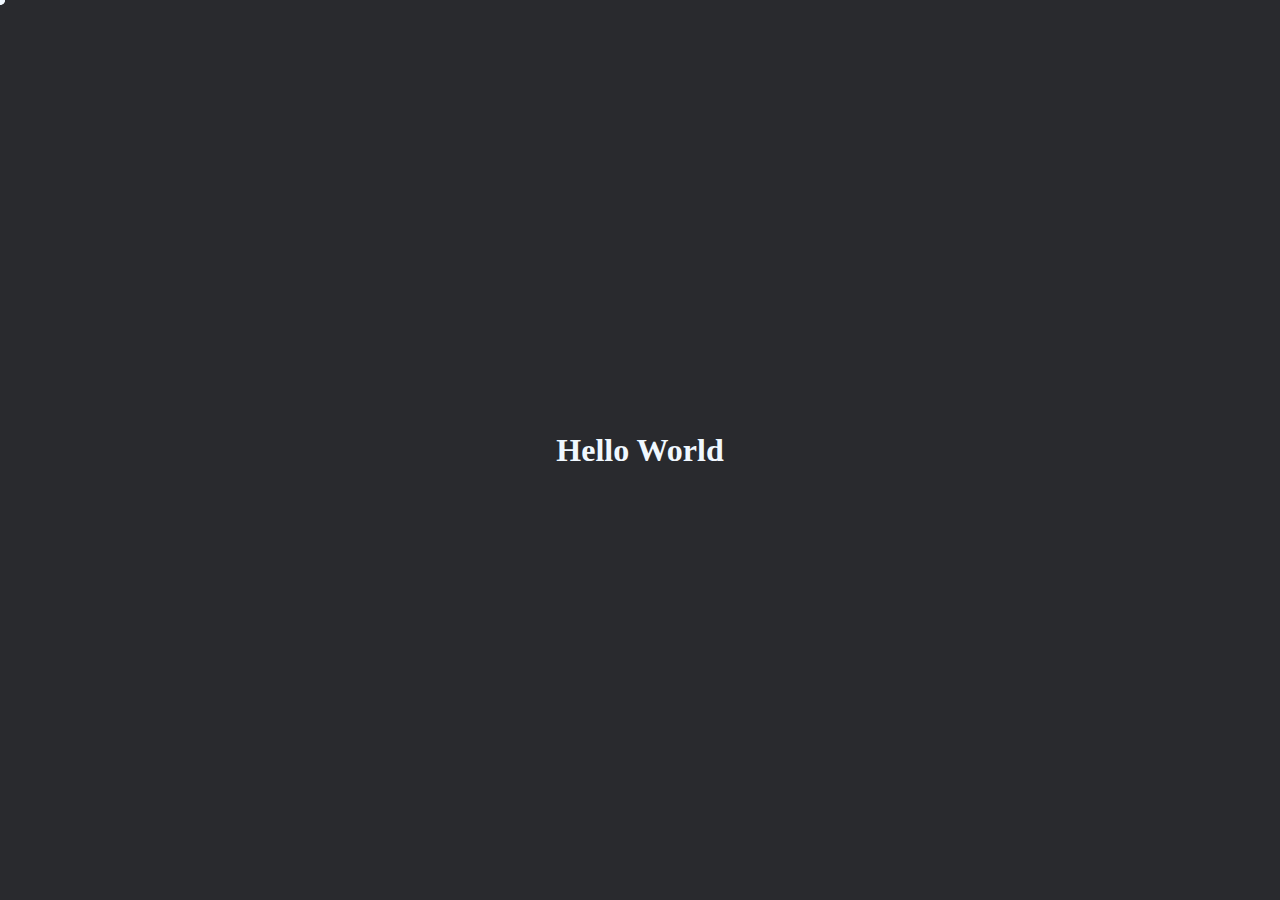
<file: custom cursor/index.html>
<!DOCTYPE html>
<html lang="en">
  <head>
    <meta charset="UTF-8" />
    <meta name="viewport" content="width=device-width, initial-scale=1.0" />
    <title>Custom Cursor</title>
    <link rel="stylesheet" href="./style.css" />
  </head>
  <body>
    <section class="container">
      <h1>Hello World</h1>
    </section>

    <div class="cursor"></div>
    <script src="./index.js"></script>
  </body>
</html>
</file>
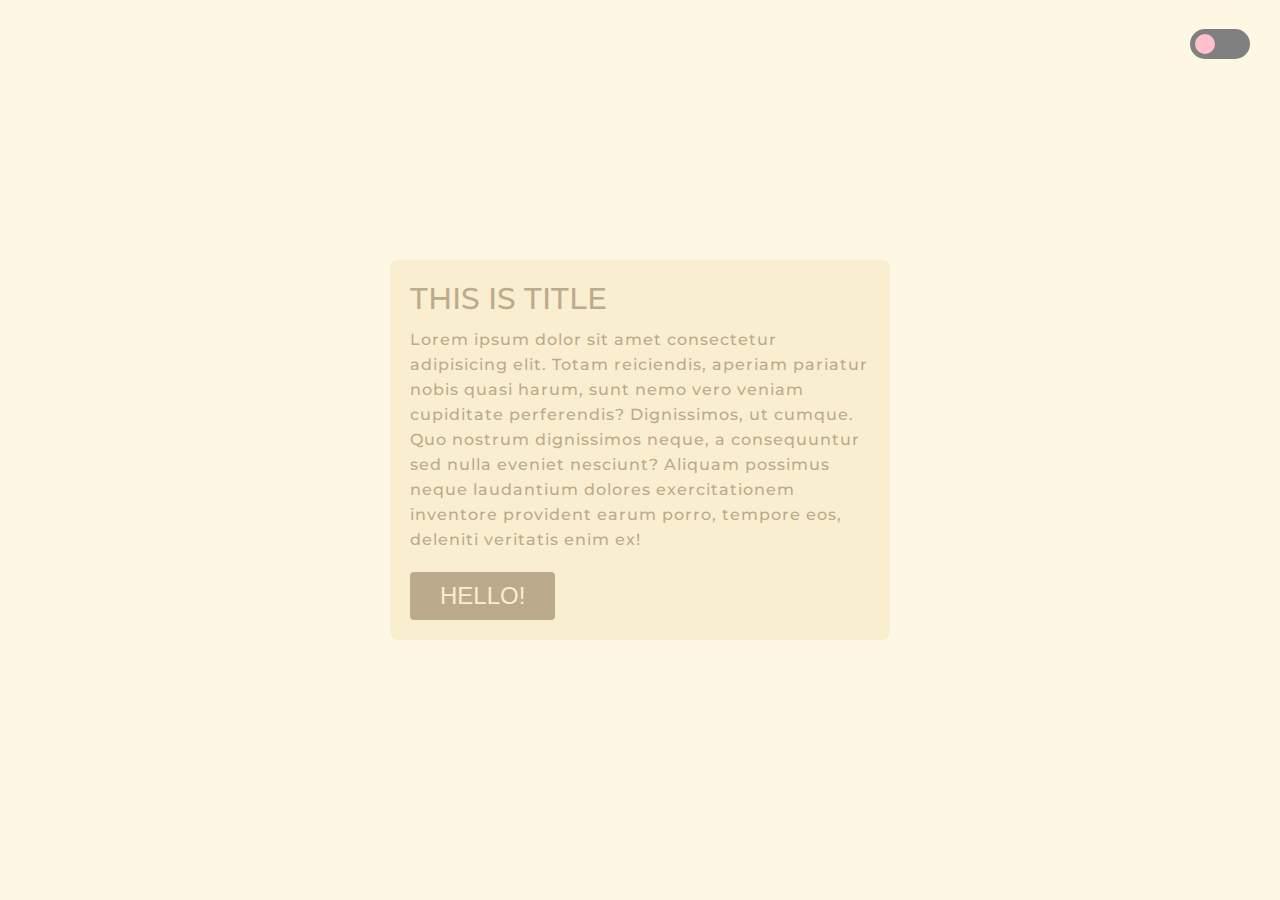
<file: dark mode layout/index.html>
<!DOCTYPE html>
<html lang="en">
  <head>
    <meta charset="UTF-8" />
    <meta name="viewport" content="width=device-width, initial-scale=1.0" />
    <title>Dark Theme Switcher</title>
    <link rel="preconnect" href="https://fonts.googleapis.com" />
    <link rel="preconnect" href="https://fonts.gstatic.com" crossorigin />
    <link
      href="https://fonts.googleapis.com/css2?family=Montserrat:ital,wght@0,100..900;1,100..900&display=swap"
      rel="stylesheet"
    />
    <link rel="stylesheet" href="./style.css" />
  </head>
  <body data-theme="light">
    <section>
      <div class="container">
        <h1>This is title</h1>
        <p>
          Lorem ipsum dolor sit amet consectetur adipisicing elit. Totam
          reiciendis, aperiam pariatur nobis quasi harum, sunt nemo vero veniam
          cupiditate perferendis? Dignissimos, ut cumque. Quo nostrum
          dignissimos neque, a consequuntur sed nulla eveniet nesciunt? Aliquam
          possimus neque laudantium dolores exercitationem inventore provident
          earum porro, tempore eos, deleniti veritatis enim ex!
        </p>
        <button>Hello!</button>
      </div>
    </section>

    <div class="theme-switcher">
      <input type="checkbox" id="switcher" />
      <label for="switcher">Switch</label>
    </div>
    <script src="./main.js"></script>
  </body>
</html>
</file>
<file: custom cursor/style.css>
* {
  padding: 0;
  margin: 0;
  box-sizing: border-box;
  cursor: none;
}
body {
  overflow-x: hidden;
}
section {
  min-height: 100vh;
  background-color: rgb(41, 42, 46);
  width: 100%;
  display: flex;
  align-items: center;
  justify-content: center;
  color: aliceblue;
}
.cursor {
  position: absolute;
  left: 0;
  top: 0;
  /* border: 1.5px solid white; */
  width: 30px;
  height: 30px;
  border-radius: 50px;
  transform: translate(-50%, -50%);
  pointer-events: none;
}
.cursor::after,
.cursor::before {
  content: "";
  position: absolute;
  width: 10px;
  height: 10px;
  left: 50%;
  top: 50%;
  transform: translate(-50%, -50%);
  background-color: aliceblue;
  border-radius: 50px;
}
.cursor::before {
  background-color: rgb(255, 255, 255);
  /* transform: translate(-50%, -50%) scale(3); */
}
.cursor.click::before {
  animation: click 0.5s ease-in-out forwards;
}

@keyframes click {
  0% {
    opacity: 1;
    transform: translate(-50%, -50%) scale(1);
  }
  100% {
    opacity: 0;
    transform: translate(-50%, -50%) scale(5);
  }
}
</file>
<file: dark mode layout/style.css>
* {
  padding: 0;
  margin: 0;
  box-sizing: border-box;
}
/* Light theme colors */
body[data-theme="light"] {
  --color-1: ;
}

/* Dark theme colors */
body[data-theme="dark"] {
  --color-1: #2c3639;
  --color-2: #3f4e4f;
  --color-3: #a27b5c;
  --color-4: #dcd7c9;
}

/* Light theme colors */
body[data-theme="light"] {
  --color-1: #fdf7e4;
  --color-2: #faeed1;
  --color-3: #ded0b6;
  --color-4: #bbab8c;
}
body {
  font-family: "Montserrat", sans-serif;
  color: var(--color-4);
}
section {
  background-color: var(--color-1);
  min-height: 100vh;
  width: 100%;
  display: flex;
  align-items: center;
  justify-content: center;
}
.container {
  width: 90%;
  margin: 0 auto;
  background-color: var(--color-2);
  border-radius: 8px;
  padding: 20px;
  max-width: 500px;
}
h1 {
  font-size: 30px;
  font-weight: 500;
  text-transform: uppercase;
}
p {
  margin-top: 10px;
  font-size: 16px;
  font-weight: 500;
  letter-spacing: 1px;
  line-height: 25px;
}
button {
  background-color: var(--color-4);
  padding: 10px 30px;
  border: none;
  font-size: 24px;
  text-transform: uppercase;
  color: var(--color-2);
  border-radius: 4px;
  margin-top: 20px;
  cursor: pointer;
}
.theme-switcher {
  position: absolute;
  right: 30px;
  top: 10px;
}
input {
  width: 0;
  height: 0;
  visibility: hidden;
}
label {
  display: block;
  text-indent: -9999px;
  height: 30px;
  width: 60px;
  cursor: pointer;
  background-color: gray;
  border-radius: 50px;
  position: relative;
  transition: 0.5s ease background-color;
}
label::after {
  position: absolute;
  content: "";
  width: 20px;
  height: 20px;
  border-radius: 50%;
  background-color: pink;
  top: 50%;
  left: 5px;
  transform: translateY(-50%);
  transition: 0.5s ease;
}
input:checked + label {
  background-color: grey;
  border: 2px solid whitesmoke;
}
input:checked + label::after {
  background-color: aliceblue;
  left: calc(100% - 25px);
}
</file>
